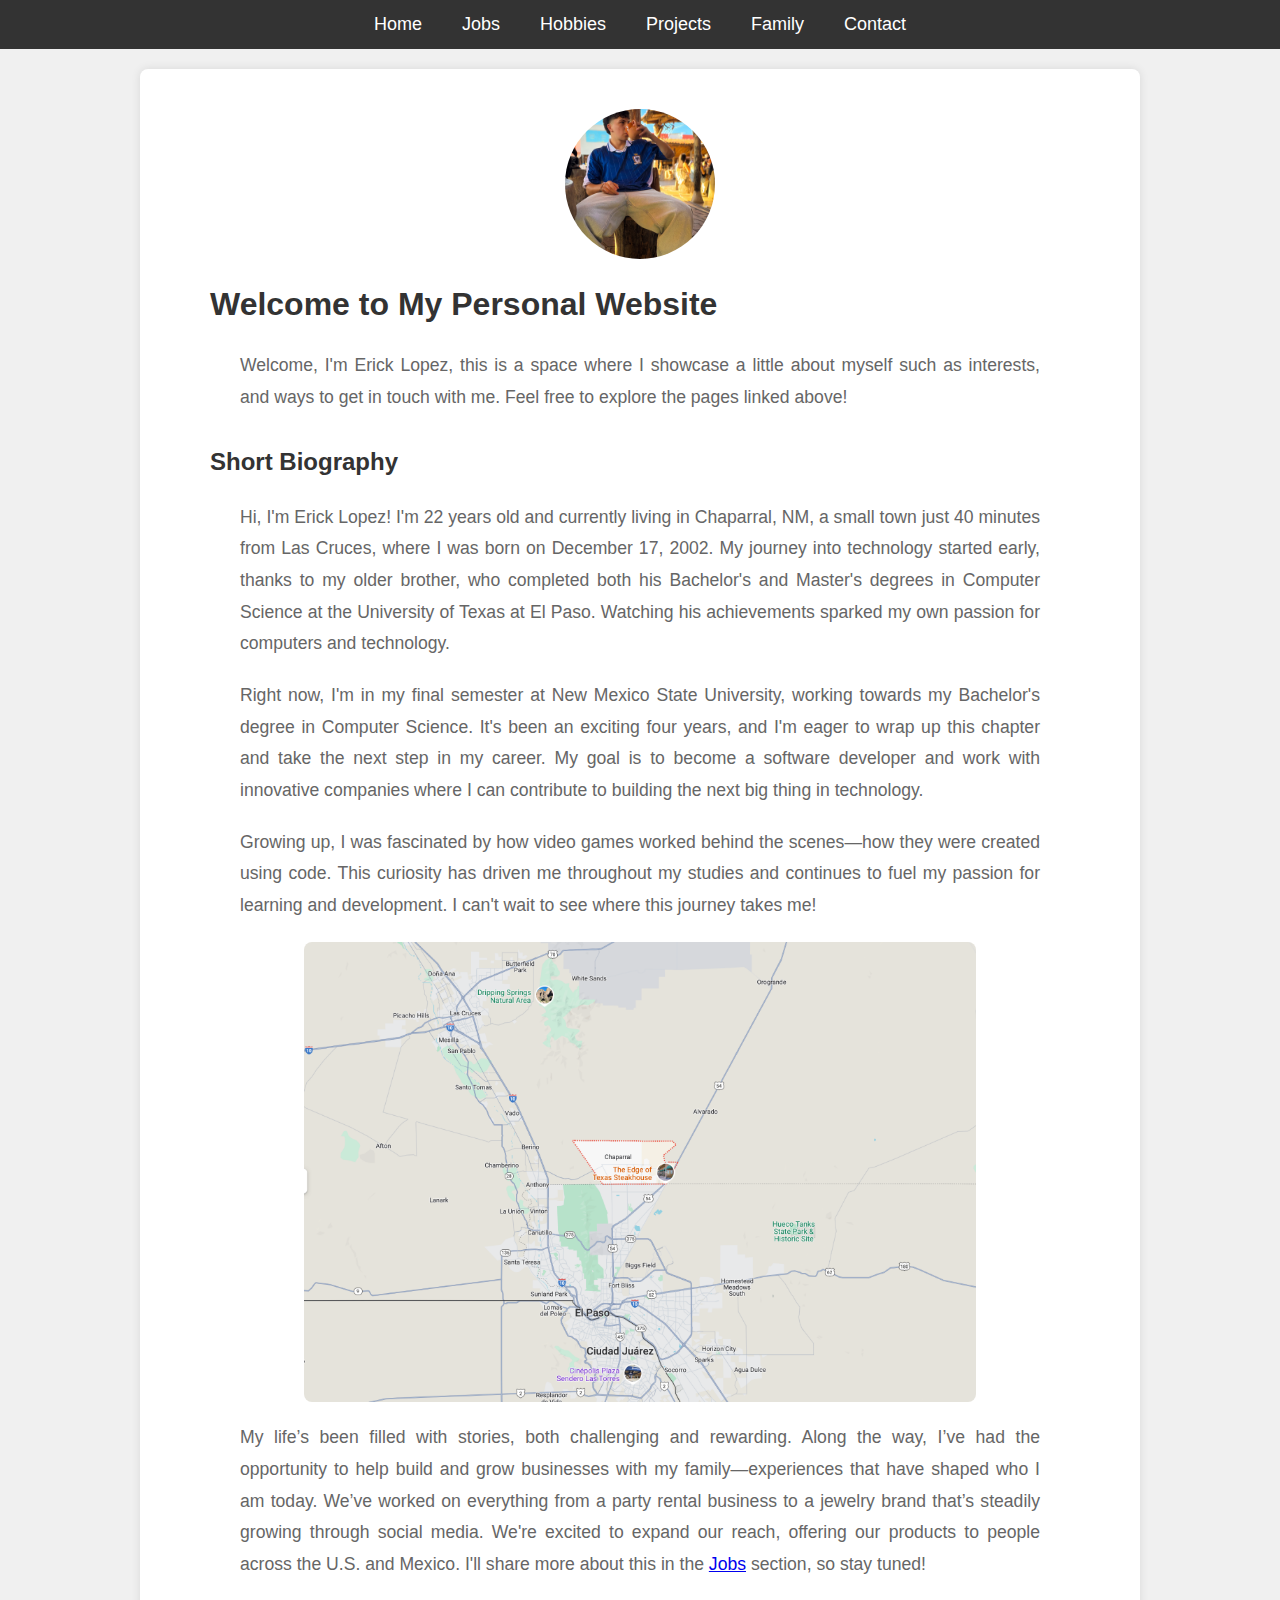
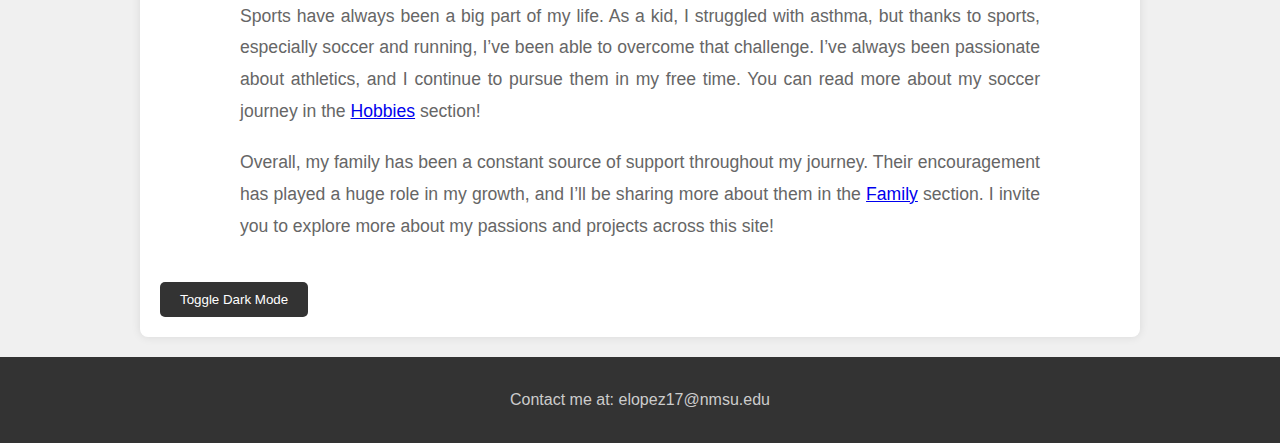
<file: index.html>
<!--  Erick Lopez
   February 11, 2025
   CS-382 Modern Web Technologies
   Personal Website Assignment
   index.html file
   Description: This index.html file is the homepage of Erick Lopez's personal website. 
   It features a navigation bar linking to different sections (Home, Jobs, Hobbies, Projects, Family, Contact),
  a detailed biography with images, and a theme toggle button for dark mode.-->
  
<!DOCTYPE html>
<html lang="en">
<head>
  <meta charset="UTF-8"> <!-- Character encoding to support all characters -->
  <meta name="viewport" content="width=device-width, initial-scale=1.0"> <!-- Ensures proper scaling on mobile -->
  <title>Erick Lopez - Personal Website</title> <!-- Title that appears in the browser tab -->
  <link rel="stylesheet" href="style.css"> <!-- Link to your external CSS file for styling -->
</head>
<body>

  <!-- Header Section: Branding and Navigation -->
  <header>
    <nav>
      <ul>
        <li><a href="index.html">Home</a></li>
        <li><a href="jobs.html">Jobs</a></li>
        <li><a href="hobbies.html">Hobbies</a></li>
        <li><a href="projects.html">Projects</a></li>
        <li><a href="family.html">Family</a></li>
        <li><a href="contact.html">Contact</a></li>
      </ul>
    </nav>
  </header>

  <!-- Main Content Section: Personal Bio and Image -->
  <main>
    <section id="bio">
      <img src="ErickLopezPic.jpg" alt="Your Photo" class="profile-img"> <!-- Replace with your photo -->
        <h1>Welcome to My Personal Website</h1>
        <p>Welcome, I'm Erick Lopez, this is a space where I showcase a little about myself  such as interests, and ways to get in touch with me. Feel free to explore the pages linked above!</p>


      <!-- Bio Section -->
      <div class="bio">
        <h2>Short Biography</h2>
            <p>Hi, I'm Erick Lopez! I'm 22 years old and currently living in Chaparral, NM, a small town just 40 minutes from Las Cruces, where I was born on December 17, 2002. My journey into technology started early, thanks to my older brother, who completed both his Bachelor's and Master's degrees in Computer Science at the University of Texas at El Paso. Watching his achievements sparked my own passion for computers and technology.</p> 
            <p>Right now, I'm in my final semester at New Mexico State University, working towards my Bachelor's degree in Computer Science. It's been an exciting four years, and I'm eager to wrap up this chapter and take the next step in my career. My goal is to become a software developer and work with innovative companies where I can contribute to building the next big thing in technology.</p>
            <p>Growing up, I was fascinated by how video games worked behind the scenes—how they were created using code. This curiosity has driven me throughout my studies and continues to fuel my passion for learning and development. I can't wait to see where this journey takes me!</p>
            <img src="Hometown.png" alt="Your Photo" class="low-img">
            <p>My life’s been filled with stories, both challenging and rewarding. Along the way, I’ve had the opportunity to help build and grow businesses with my family—experiences that have shaped who I am today. We’ve worked on everything from a party rental business to a jewelry brand that’s steadily growing through social media. We're excited to expand our reach, offering our products to people across the U.S. and Mexico. I'll share more about this in the <a href="jobs.html">Jobs</a> section, so stay tuned!</p>
            <p>Sports have always been a big part of my life. As a kid, I struggled with asthma, but thanks to sports, especially soccer and running, I’ve been able to overcome that challenge. I’ve always been passionate about athletics, and I continue to pursue them in my free time. You can read more about my soccer journey in the <a href="hobbies.html">Hobbies</a> section!</p>
            <p>Overall, my family has been a constant source of support throughout my journey. Their encouragement has played a huge role in my growth, and I’ll be sharing more about them in the <a href="family.html">Family</a> section. I invite you to explore more about my passions and projects across this site!</p>
        </div>

      </div>
      <!-- Theme Toggle Button -->
      <button id="theme-toggle">Toggle Dark Mode</button>
    </section>
  </main>

  <!-- Footer Section: Contact Information and Legal Links -->
  <footer>
    <p>Contact me at: elopez17@nmsu.edu</p> <!-- Optional, replace with your contact info -->
  </footer>
   <!-- JavaScript -->
   <script>
    // Toggle the dark class when the button is clicked
    document.getElementById("theme-toggle").onclick = function() {
      document.body.classList.toggle("dark");
    };
  </script>

</body>
</html>
</file>
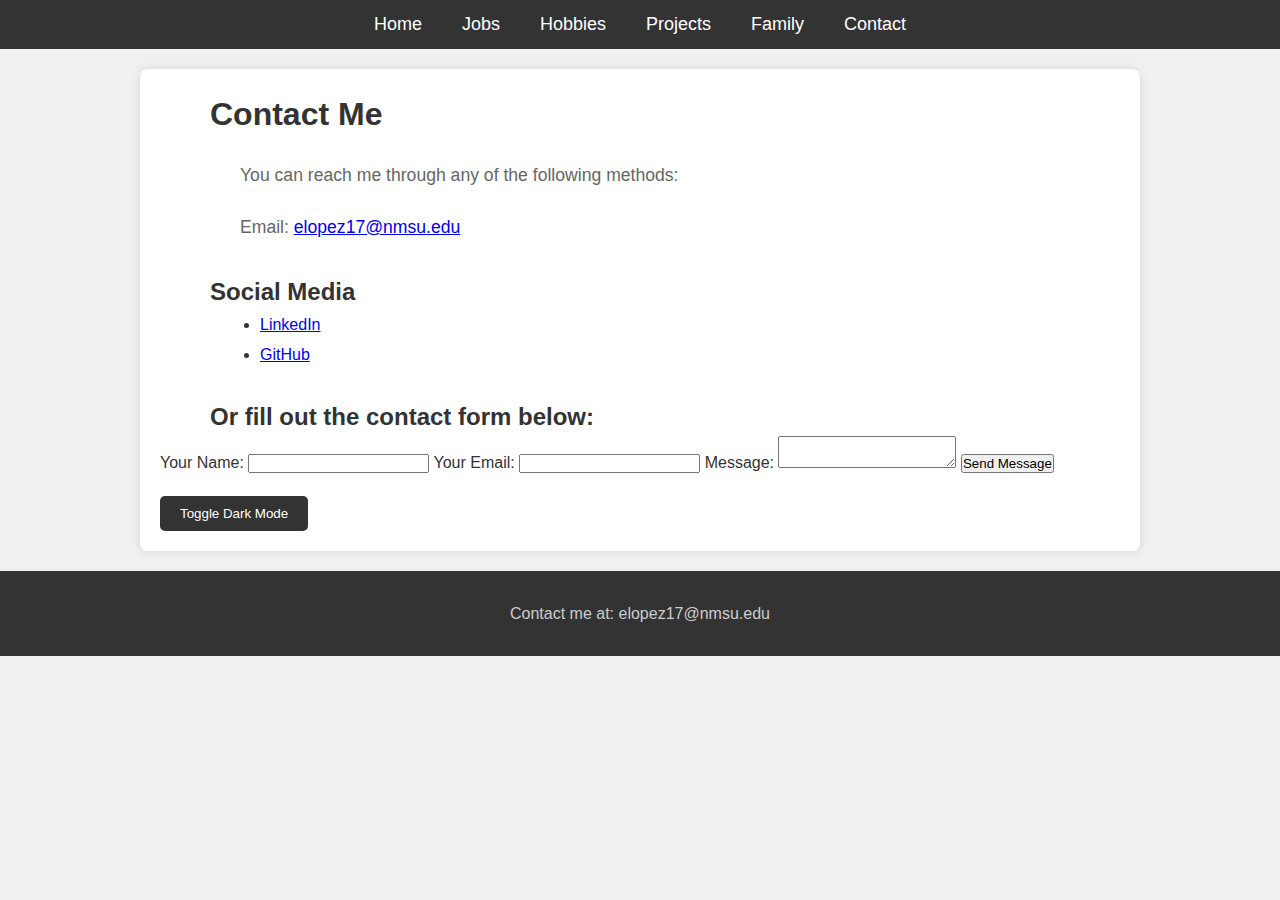
<file: contact.html>
<!--  Erick Lopez
   February 11, 2025
   CS-382 Modern Web Technologies
   Personal Website Assignment
   contact.html file
   Description: This is a contact page for Erick Lopez's personal website. It includes 
  navigation to other pages, a contact section with email and social media links, 
  a form for direct communication, and a dark mode toggle feature. -->
<!DOCTYPE html>
<html lang="en">
<head>
  <!-- Metadata and Title -->
  <meta charset="UTF-8">
  <meta name="viewport" content="width=device-width, initial-scale=1.0">
  <title>Contact - Erick Lopez</title>
  <link rel="stylesheet" href="style.css"> <!-- Link to the same CSS file -->
</head>
<body>

  <!-- Navigation Section: Contais links to different pages on the site -->
  <header>
    <nav>
      <ul>
        <li><a href="index.html">Home</a></li>
        <li><a href="jobs.html">Jobs</a></li>
        <li><a href="hobbies.html">Hobbies</a></li>
        <li><a href="projects.html">Projects</a></li>
        <li><a href="family.html">Family</a></li>
        <li><a href="contact.html">Contact</a></li>
      </ul>
    </nav>
  </header>

  <!-- Main Content: Contact -->
  <main>
    <section id="contact">
      <!-- Main heading for contact section -->
      <h1>Contact Me</h1>
      <p>You can reach me through any of the following methods:</p>
      <!-- Email section with a link-->
      <p>Email: <a href="mailto:elopez17@nmsu.edu">elopez17@nmsu.edu</a></p>
      <!-- Social Media Section: Links to LinkedIn and Github profiles-->
      <h2>Social Media</h2>
      <div class="social-container">
      <ul>
        <li><a href="https://www.linkedin.com/in/ericklopez17-82271a264/" class="social-link">LinkedIn</a></li>
        <li><a href="https://github.com/17ericklopez" class="social-link">GitHub</a></li>
      </ul>
      </div>

      <!-- Contact form section -->
      <h2>Or fill out the contact form below:</h2>
      <form action="submit_form.php" method="POST">
        <!-- Name Input Field -->
        <label for="name">Your Name:</label>
        <input type="text" id="name" name="name" required>
        
        <!-- Email Input Field -->
        <label for="email">Your Email:</label>
        <input type="email" id="email" name="email" required>
        
        <!-- Message Textarea Field -->
        <label for="message">Message:</label>
        <textarea id="message" name="message" required></textarea>
        
        <!-- Submit Button for the Form -->
        <button type="submit">Send Message</button>
      </form>
      <!-- Theme Toggle Button -->
      <button id="theme-toggle">Toggle Dark Mode</button>
    </section>
  </main>

  <!-- Footer Section -->
  <footer>
    <p>Contact me at: elopez17@nmsu.edu</p>
  </footer>
  <!-- JavaScript Section: handles dark mode-->
  <script>
    // Toggle the dark class when the button is clicked
    document.getElementById("theme-toggle").onclick = function() {
      document.body.classList.toggle("dark");
    };
  </script>
</body>
</html>
</file>
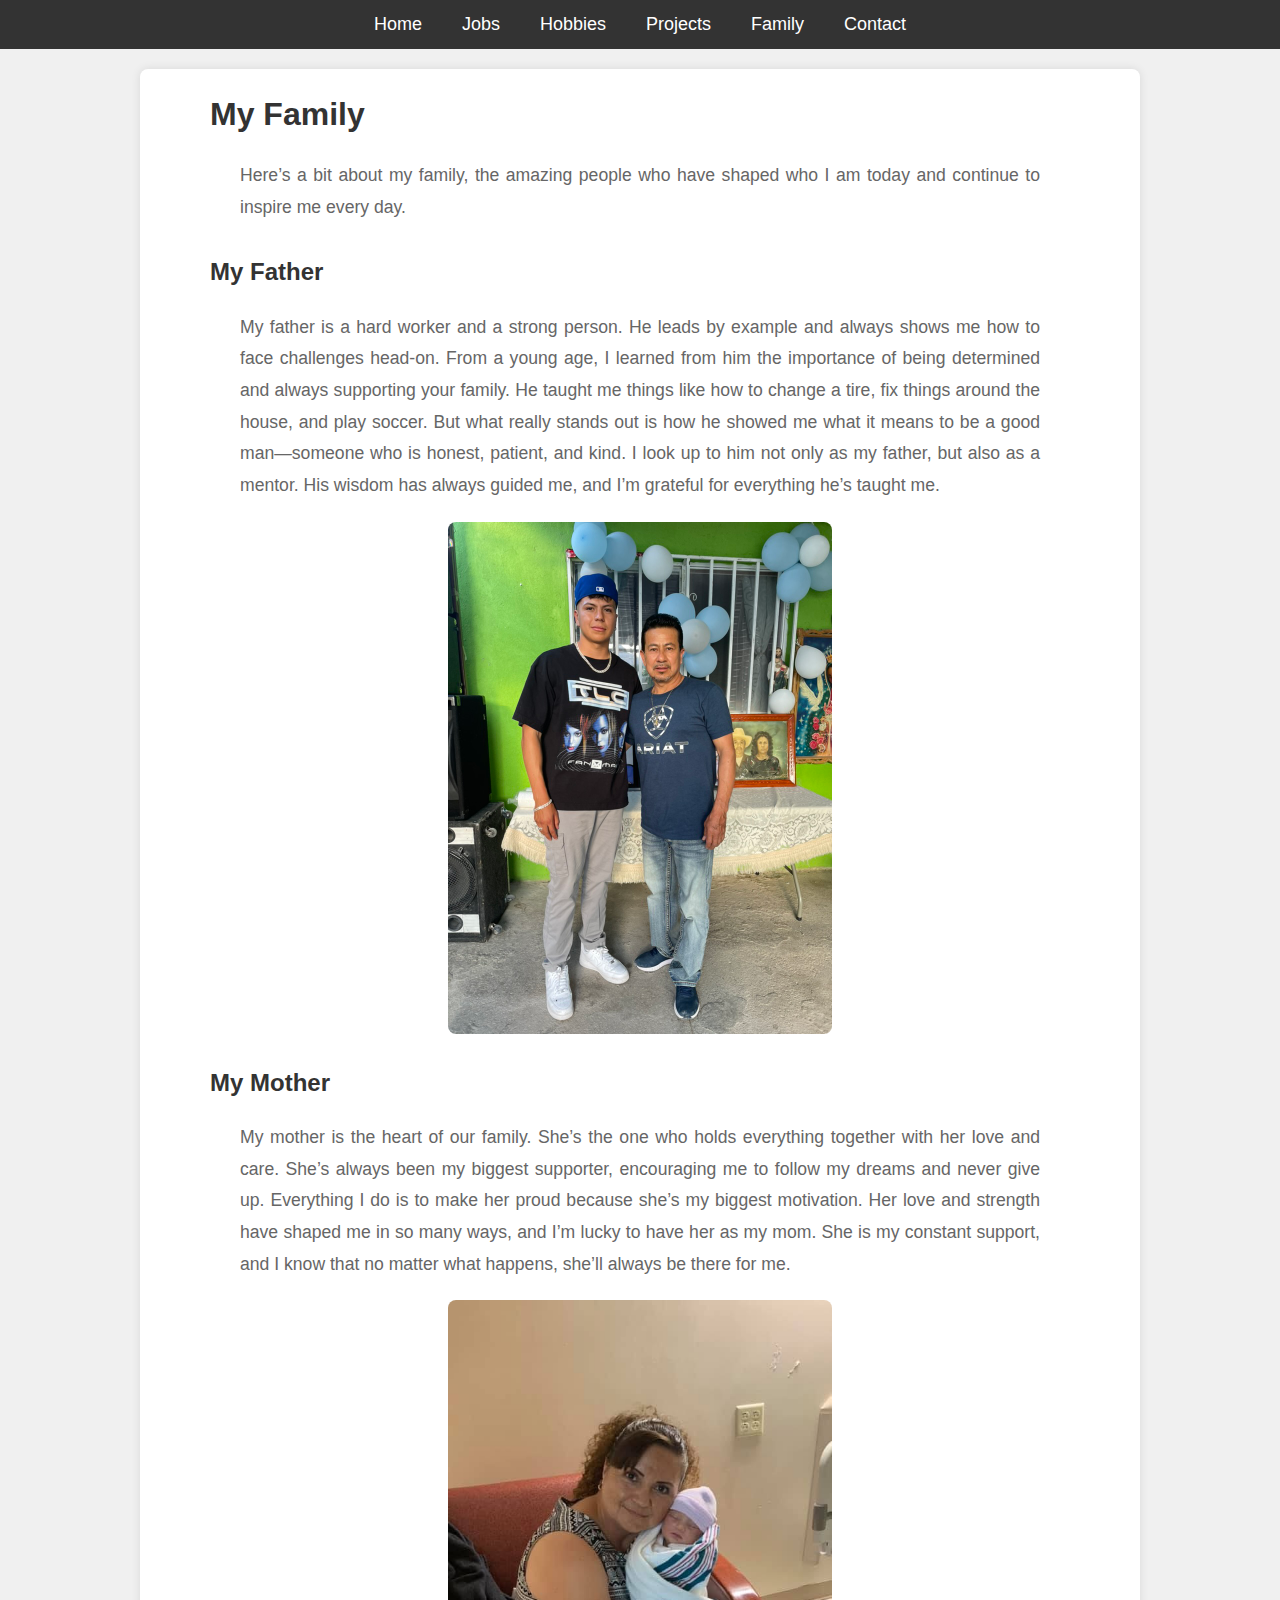
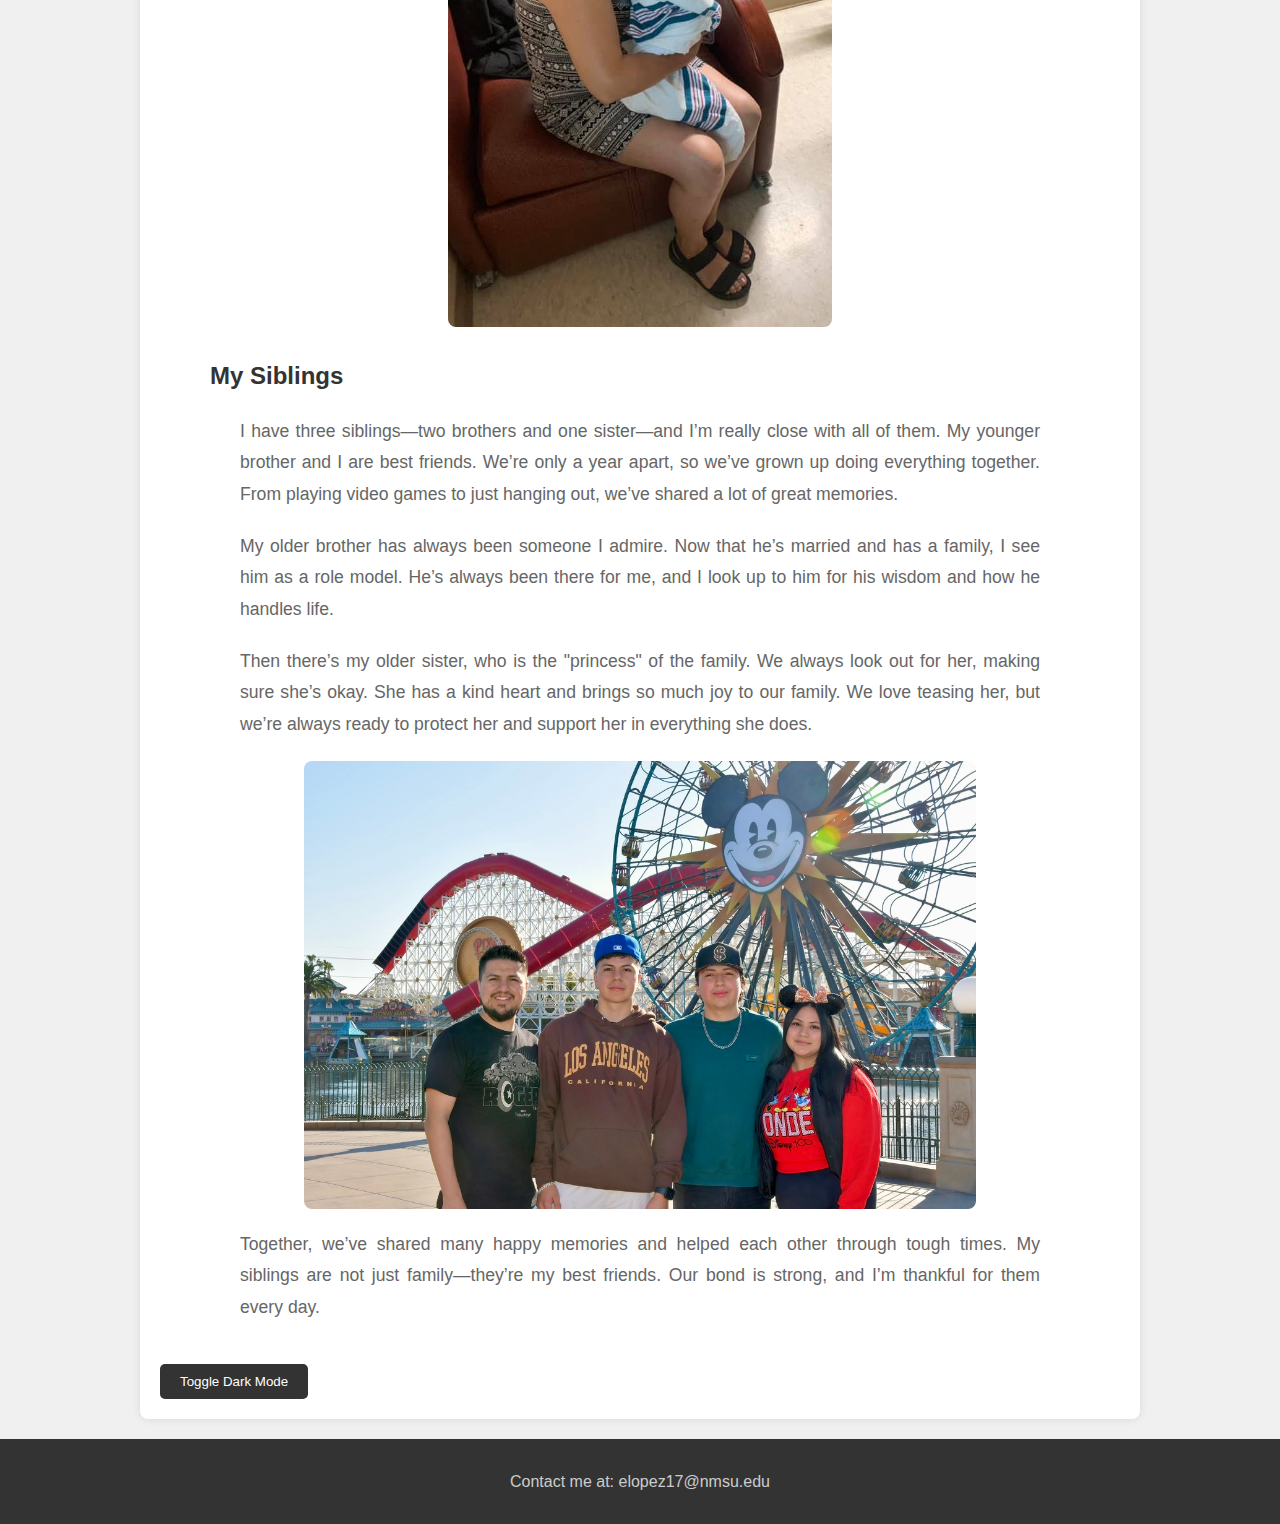
<file: family.html>
<!--  Erick Lopez
   February 11, 2025
   CS-382 Modern Web Technologies
   Personal Website Assignment
   family.html file
   Description: This HTML file presents details about my family, including sections for my parents and siblings.
   It features a navigation menu, family descriptions with images, a dark mode toggle, and a contact footer.-->
<!DOCTYPE html>
<html lang="en">
<head>
  <!-- Metadata and Title -->
  <meta charset="UTF-8">
  <meta name="viewport" content="width=device-width, initial-scale=1.0">
  <title>Family - Erick Lopez</title>
  <link rel="stylesheet" href="style.css"> <!-- Link to the same CSS file -->
</head>
<body>

  <!-- Navigation Section: Contais links to different pages on the site -->
  <header>
    <nav>
      <ul>
        <li><a href="index.html">Home</a></li>
        <li><a href="jobs.html">Jobs</a></li>
        <li><a href="hobbies.html">Hobbies</a></li>
        <li><a href="projects.html">Projects</a></li>
        <li><a href="family.html">Family</a></li>
        <li><a href="contact.html">Contact</a></li>
      </ul>
    </nav>
  </header>

  <!-- Main Content: Family -->
  <main>
    <section id="family">
      <!-- Section Heading: My Family -->
      <h1>My Family</h1>
      <p>Here’s a bit about my family, the amazing people who have shaped who I am today and continue to inspire me every day.</p>
      <!-- Family Member: Father -->
      <div class="family-member">
        <h2>My Father</h2>
        <p>My father is a hard worker and a strong person. He leads by example and always shows me how to face challenges head-on. From a young age, I learned from him the importance of being determined and always supporting your family. He taught me things like how to change a tire, fix things around the house, and play soccer. But what really stands out is how he showed me what it means to be a good man—someone who is honest, patient, and kind. I look up to him not only as my father, but also as a mentor. His wisdom has always guided me, and I’m grateful for everything he’s taught me.</p>
        <img src="Father.jpeg" alt="My Father" class="ver-img">
      </div>
      <!-- Family Member: Mother -->
      <div class="family-member">
        <h2>My Mother</h2>
        <p>My mother is the heart of our family. She’s the one who holds everything together with her love and care. She’s always been my biggest supporter, encouraging me to follow my dreams and never give up. Everything I do is to make her proud because she’s my biggest motivation. Her love and strength have shaped me in so many ways, and I’m lucky to have her as my mom. She is my constant support, and I know that no matter what happens, she’ll always be there for me.</p>
        <img src="Mom.JPG" alt="My Mother" class="ver-img">
      </div>
      <!-- Family Member: Siblings -->
      <div class="family-member">
        <h2>My Siblings</h2>
        <p>I have three siblings—two brothers and one sister—and I’m really close with all of them. My younger brother and I are best friends. We’re only a year apart, so we’ve grown up doing everything together. From playing video games to just hanging out, we’ve shared a lot of great memories.</p>
        <p>My older brother has always been someone I admire. Now that he’s married and has a family, I see him as a role model. He’s always been there for me, and I look up to him for his wisdom and how he handles life.</p>
        <p>Then there’s my older sister, who is the "princess" of the family. We always look out for her, making sure she’s okay. She has a kind heart and brings so much joy to our family. We love teasing her, but we’re always ready to protect her and support her in everything she does.</p>
        <img src="Siblings.jpeg" alt="My Siblings" class="low-img">
        <p>Together, we’ve shared many happy memories and helped each other through tough times. My siblings are not just family—they’re my best friends. Our bond is strong, and I’m thankful for them every day.</p>
      </div>
      <!-- Theme Toggle Button for Dark mode-->
      <button id="theme-toggle">Toggle Dark Mode</button>
    </section>
  </main>

  <!-- Footer Section -->
  <footer>
    <p>Contact me at: elopez17@nmsu.edu</p>
  </footer>
  <!-- JavaScript Section: Handles dark mode-->
  <script>
    // Toggle the dark class when the button is clicked
    document.getElementById("theme-toggle").onclick = function() {
      document.body.classList.toggle("dark");
    };
  </script>
</body>
</html>
</file>
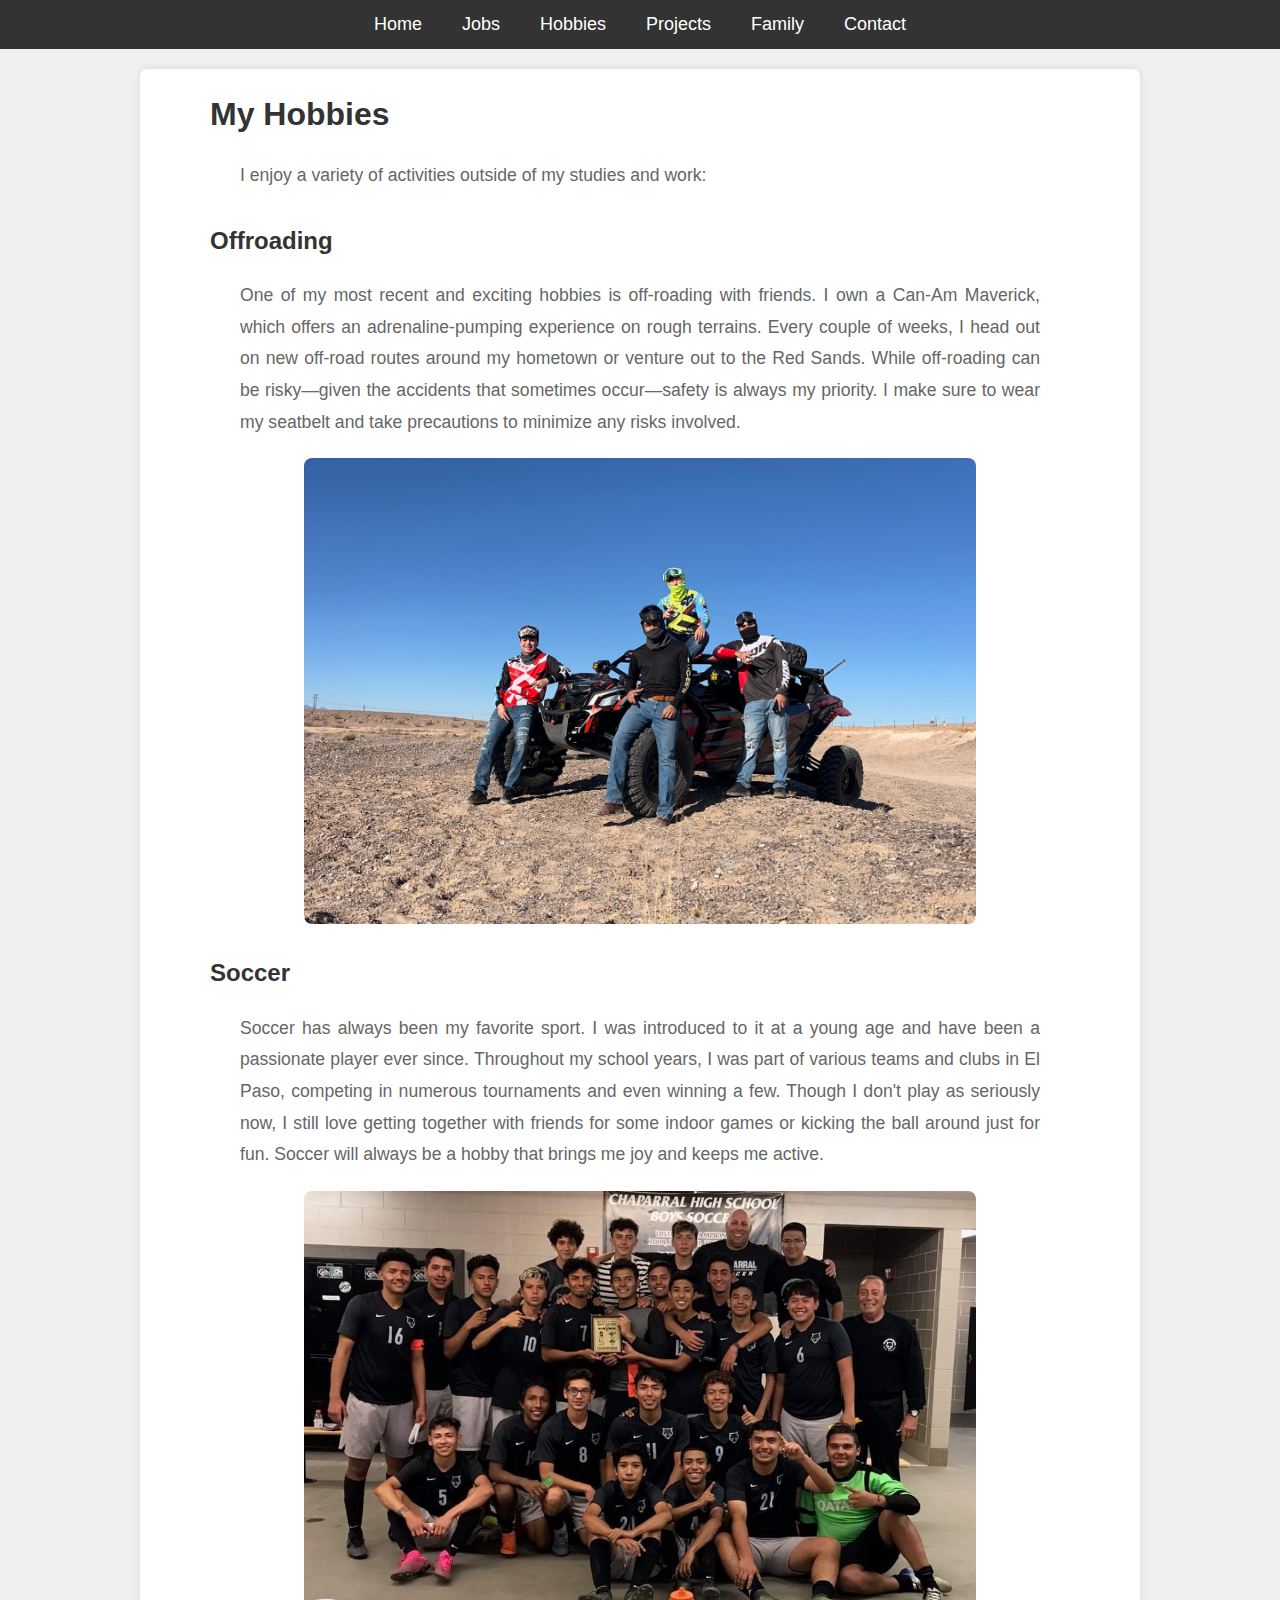
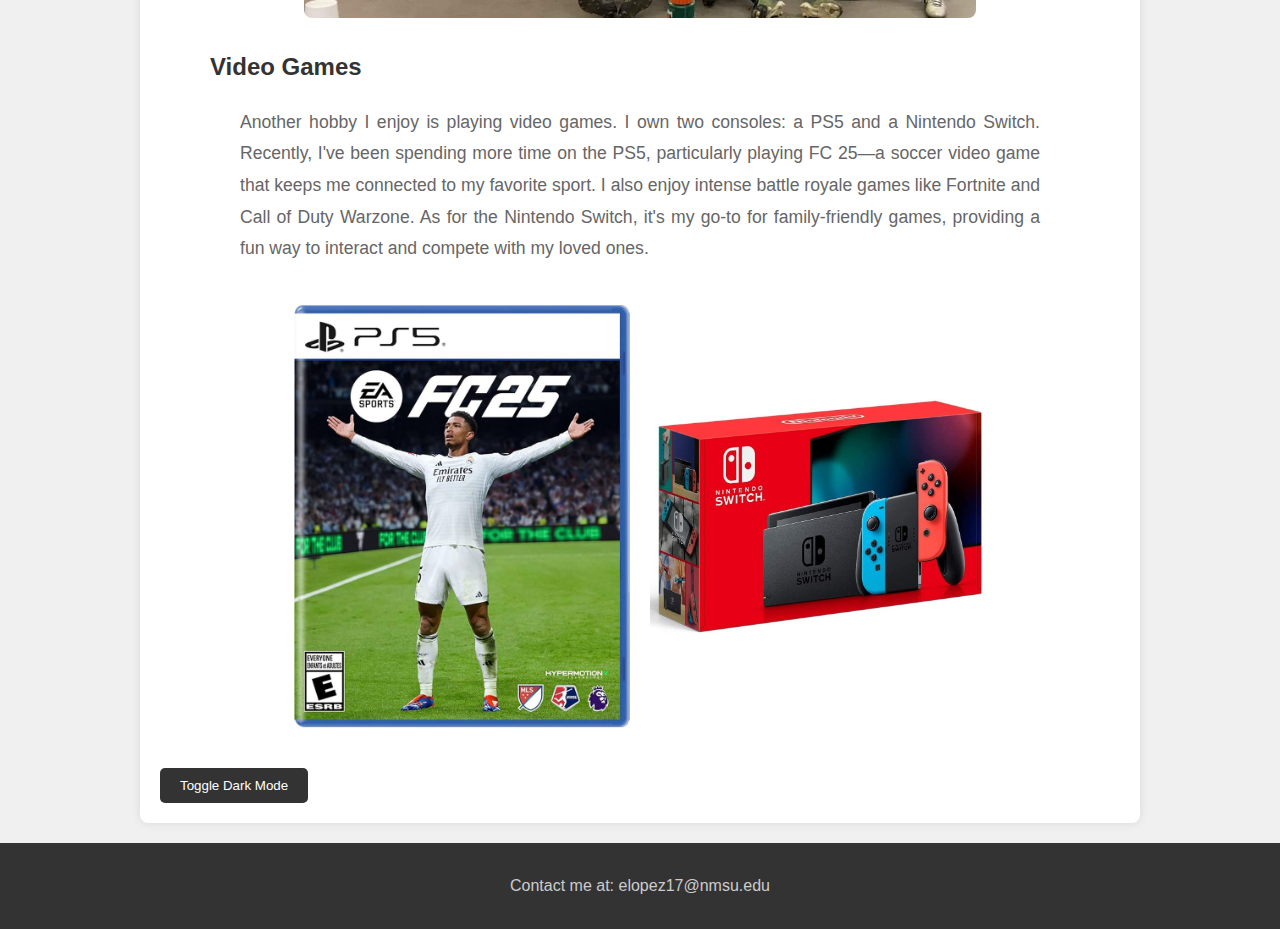
<file: hobbies.html>
<!--  Erick Lopez
   February 11, 2025
   CS-382 Modern Web Technologies
   Personal Website Assignment
   hobbies.html file
   Description: This page showcases Erick Lopez's hobbies, 
   including fun things such as Offroading, playing soccer, and playing videos games.-->
<!DOCTYPE html>
<html lang="en">
<head>
  <!-- Metadata and Title -->
  <meta charset="UTF-8">
  <meta name="viewport" content="width=device-width, initial-scale=1.0">
  <title>Hobbies - Erick Lopez</title>
  <link rel="stylesheet" href="style.css"> <!-- Link to the same CSS file -->
</head>
<body>

  <!-- Navigation Section: Contais links to different pages on the site -->
  <header>
    <nav>
      <ul>
        <li><a href="index.html">Home</a></li>
        <li><a href="jobs.html">Jobs</a></li>
        <li><a href="hobbies.html">Hobbies</a></li>
        <li><a href="projects.html">Projects</a></li>
        <li><a href="family.html">Family</a></li>
        <li><a href="contact.html">Contact</a></li>
      </ul>
    </nav>
  </header>

  <!-- Main Content: Hobbies -->
  <main>
    <section id="hobbies">
      <!-- Section Heading: My Hobbies -->
      <h1>My Hobbies</h1>
      <p>I enjoy a variety of activities outside of my studies and work:</p>
      <!-- Hobby 1: Offroading -->
      <div class="hobby">
        <h2>Offroading</h2>
        <p>One of my most recent and exciting hobbies is off-roading with friends. I own a Can-Am Maverick, which offers an adrenaline-pumping experience on rough terrains. Every couple of weeks, I head out on new off-road routes around my hometown or venture out to the Red Sands. While off-roading can be risky—given the accidents that sometimes occur—safety is always my priority. I make sure to wear my seatbelt and take precautions to minimize any risks involved.</p>
        <img src="Offroading.jpeg" alt="Offroading Example" class="low-img">
      </div>
      <!-- Hobby 2: Soccer -->
      <div class="hobby">
        <h2>Soccer</h2>
        <p>Soccer has always been my favorite sport. I was introduced to it at a young age and have been a passionate player ever since. Throughout my school years, I was part of various teams and clubs in El Paso, competing in numerous tournaments and even winning a few. Though I don't play as seriously now, I still love getting together with friends for some indoor games or kicking the ball around just for fun. Soccer will always be a hobby that brings me joy and keeps me active.</p>
        <img src="SoccerTeam.jpeg" alt="Soccer picture" class="low-img">
      </div>
      <!-- Hobby 3: Video Games -->
      <div class="hobby">
        <h2>Video Games</h2>
        <p>Another hobby I enjoy is playing video games. I own two consoles: a PS5 and a Nintendo Switch. Recently, I've been spending more time on the PS5, particularly playing FC 25—a soccer video game that keeps me connected to my favorite sport. I also enjoy intense battle royale games like Fortnite and Call of Duty Warzone. As for the Nintendo Switch, it's my go-to for family-friendly games, providing a fun way to interact and compete with my loved ones.</p>
        <div class="images-container">
        <img src="FC25.jpg" alt="Video Games pictures" class="two-img">
        <img src="Nintendo.jpg" alt="Video Games Pictures" class="two-img">
      </div>
      <!-- Theme Toggle Button fir Dark Mode -->
      <button id="theme-toggle">Toggle Dark Mode</button>
      
    </section>
  </main>

  <!-- Footer Section-->
  <footer>
    <p>Contact me at: elopez17@nmsu.edu</p>
  </footer>
  <!-- JavaScript Section: Handles dark mode-->
  <script>
    // Toggle the dark class when the button is clicked
    document.getElementById("theme-toggle").onclick = function() {
      document.body.classList.toggle("dark");
    };
  </script>
</body>
</html>
</file>
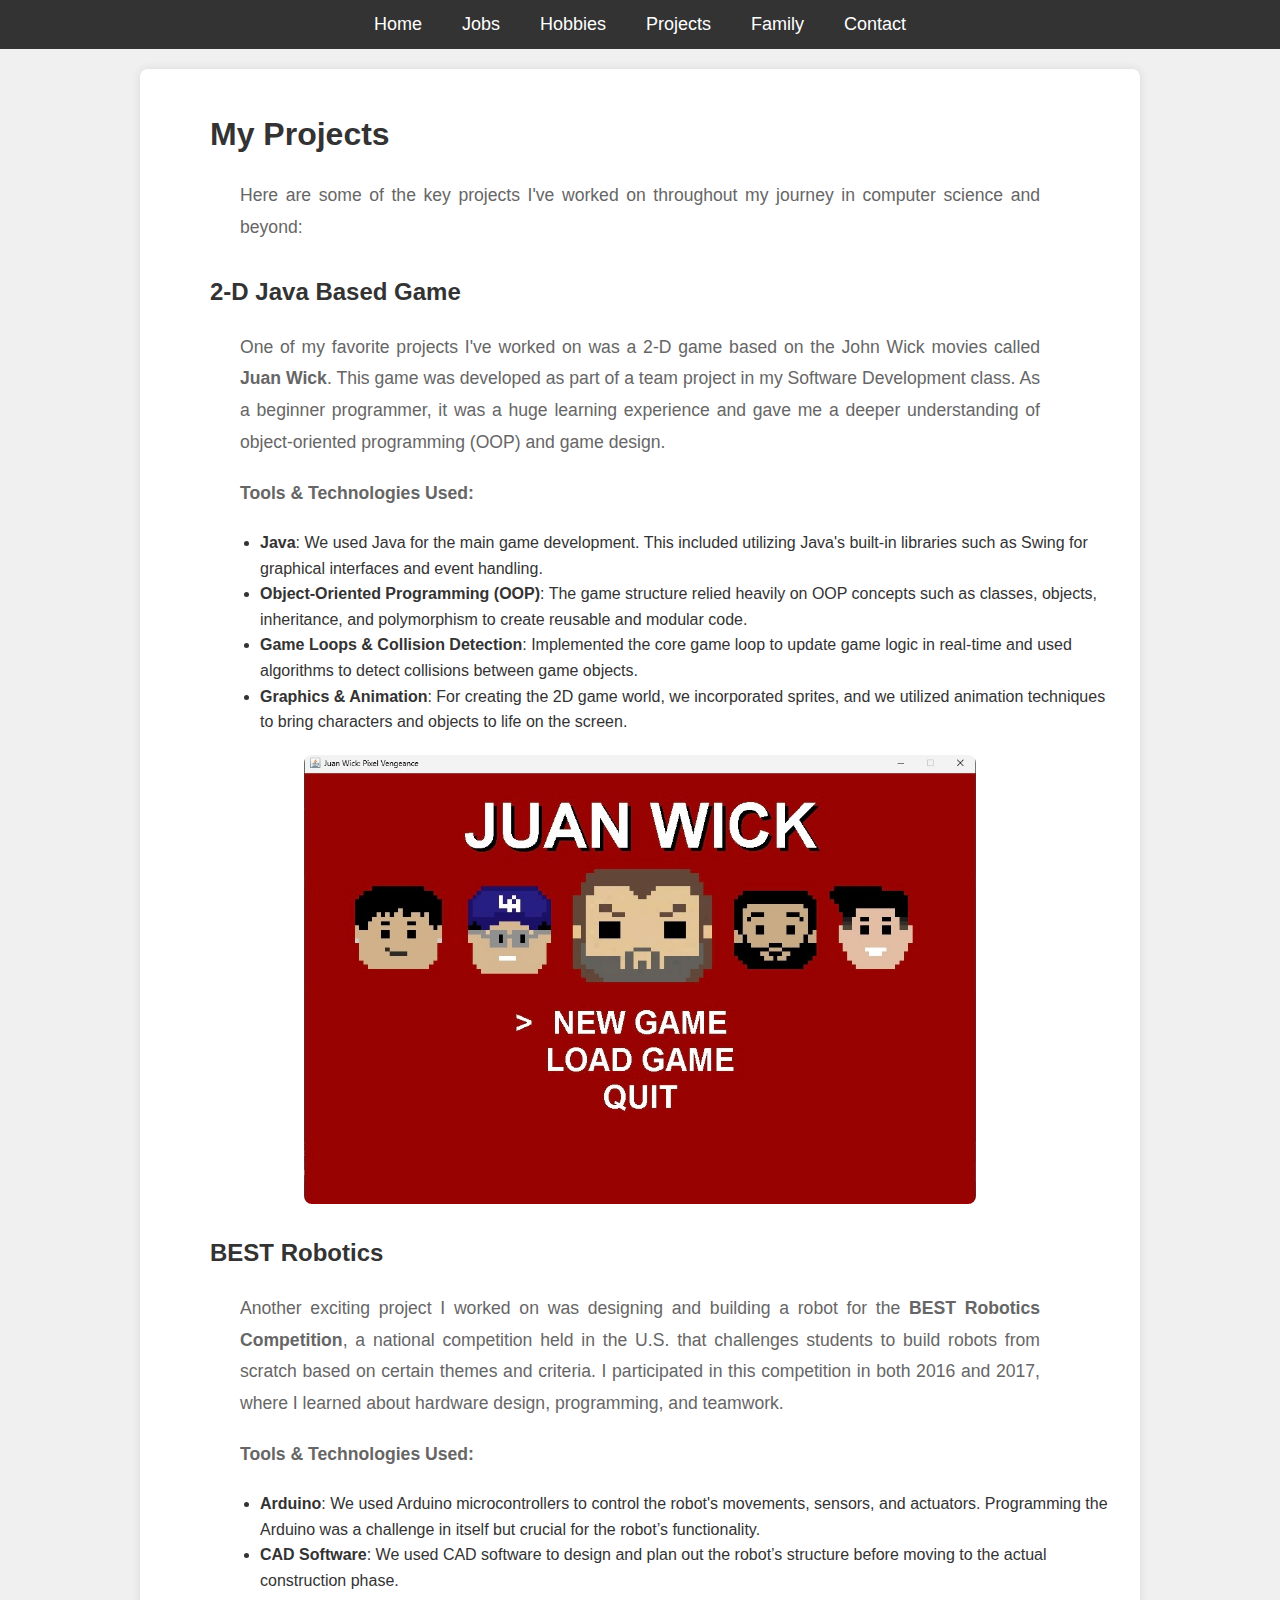
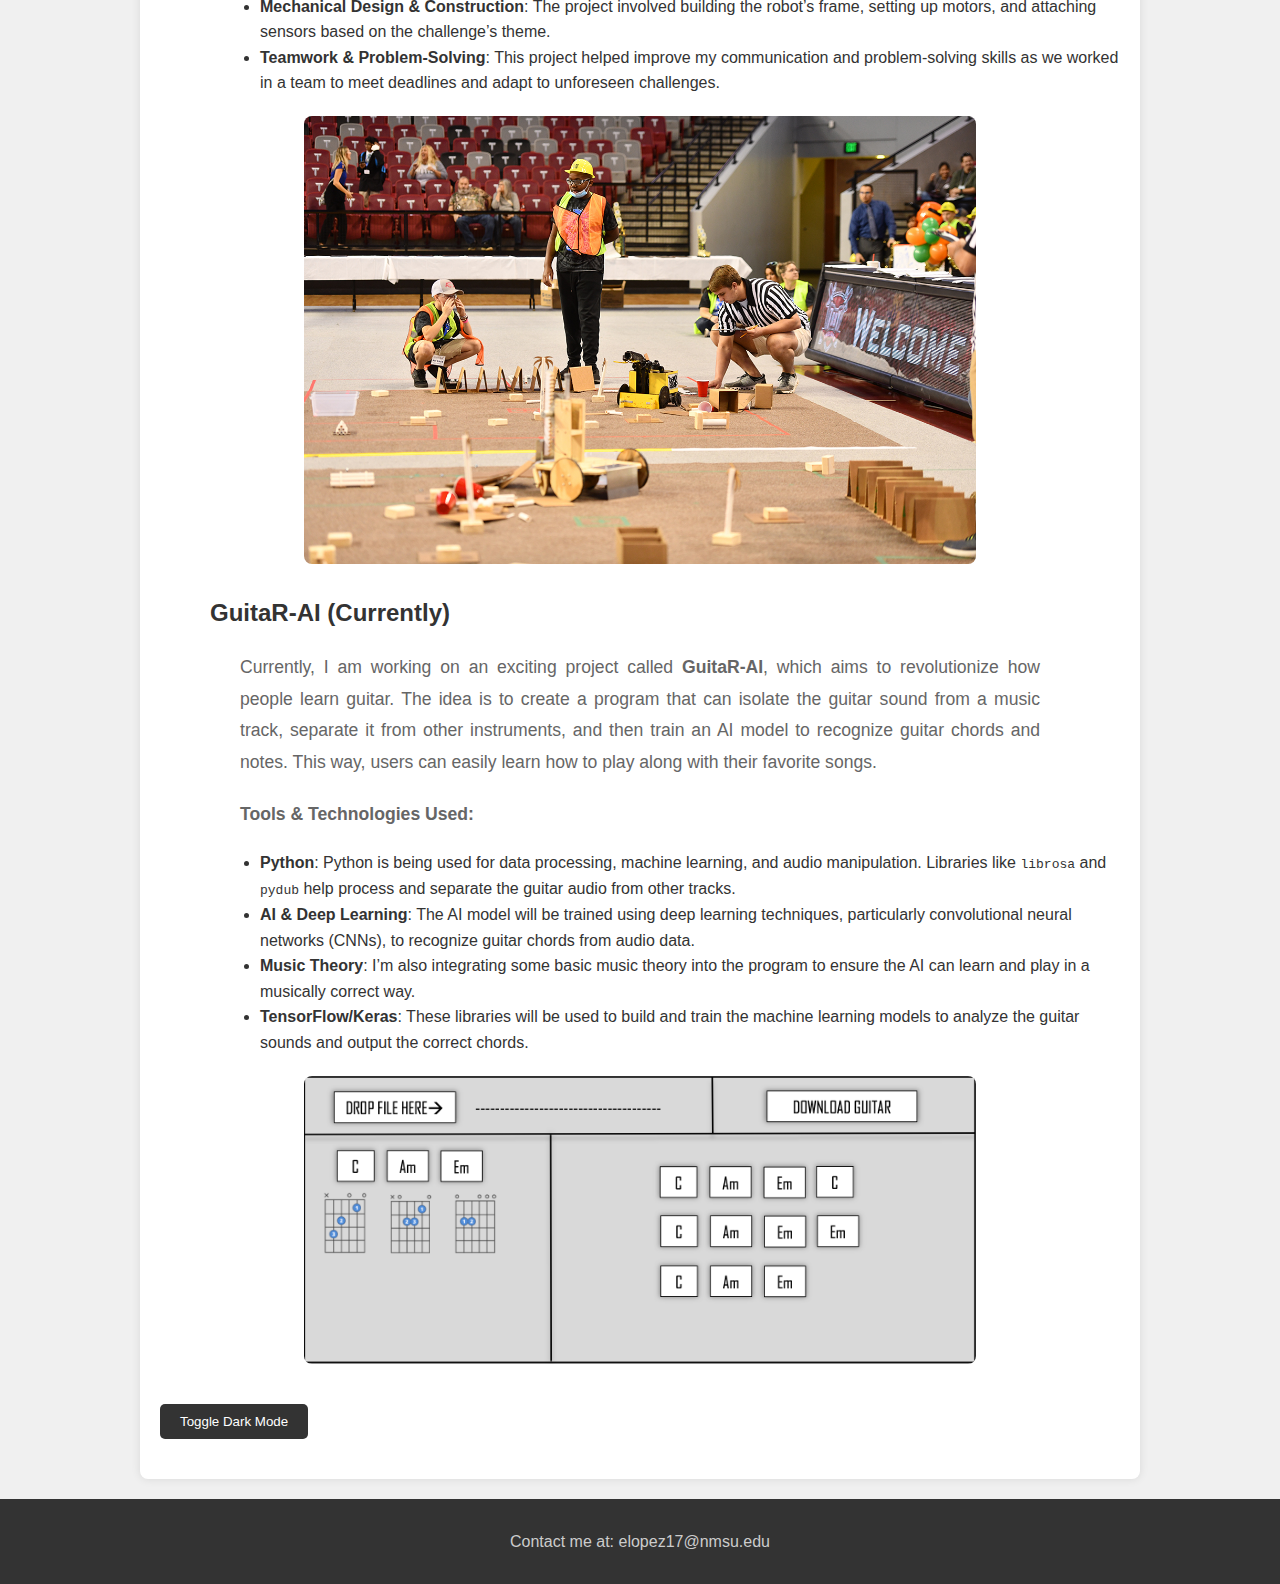
<file: projects.html>
<!--  Erick Lopez
   February 11, 2025
   CS-382 Modern Web Technologies
   Personal Website Assignment
   project.html file
   Description:  This page showcases a selection of projects that Erick Lopez (myself) has worked on, 
   including a 2-D Java-based game, participation in the BEST Robotics competition,
   and the ongoing GuitaR-AI project. Each project has a detailed description of the tools 
   and technologies used, as well as an image representation.
-->
<!DOCTYPE html>
<html lang="en">
<head>
  <!-- Metadata and Title -->
  <meta charset="UTF-8">
  <meta name="viewport" content="width=device-width, initial-scale=1.0">
  <title>Projects - Erick Lopez</title>
  <link rel="stylesheet" href="style.css"> <!-- Link to the same CSS file -->
</head>
<body>

 <!-- Navigation Section: Contais links to different pages on the site -->
  <header>
    <nav>
      <ul>
        <li><a href="index.html">Home</a></li>
        <li><a href="jobs.html">Jobs</a></li>
        <li><a href="hobbies.html">Hobbies</a></li>
        <li><a href="projects.html">Projects</a></li>
        <li><a href="family.html">Family</a></li>
        <li><a href="contact.html">Contact</a></li>
      </ul>
    </nav>
  </header>

  <!-- Main Content: Hobbies -->
  <main>
    <section id="projects">
       <!-- Section Heading: My Projects -->
      <h1>My Projects</h1>
      <p>Here are some of the key projects I've worked on throughout my journey in computer science and beyond:</p>
      
      <div class="project">
        <!-- Project 1: 2-D Java Based Game -->
        <h2>2-D Java Based Game</h2>
        <p>One of my favorite projects I've worked on was a 2-D game based on the John Wick movies called <strong>Juan Wick</strong>. This game was developed as part of a team project in my Software Development class. As a beginner programmer, it was a huge learning experience and gave me a deeper understanding of object-oriented programming (OOP) and game design.</p>
        <p><strong>Tools & Technologies Used:</strong> 
        <ul>
            <li><strong>Java</strong>: We used Java for the main game development. This included utilizing Java's built-in libraries such as Swing for graphical interfaces and event handling.</li>
            <li><strong>Object-Oriented Programming (OOP)</strong>: The game structure relied heavily on OOP concepts such as classes, objects, inheritance, and polymorphism to create reusable and modular code.</li>
            <li><strong>Game Loops & Collision Detection</strong>: Implemented the core game loop to update game logic in real-time and used algorithms to detect collisions between game objects.</li>
            <li><strong>Graphics & Animation</strong>: For creating the 2D game world, we incorporated sprites, and we utilized animation techniques to bring characters and objects to life on the screen.</li>
          </ul>
        <img src="JuanWick.jpeg" alt="2-D Game" class="low-img">
      </div>

      <!-- Project 2: BEST Robotics -->
      <div class="project">
        <h2>BEST Robotics</h2>
        <p>Another exciting project I worked on was designing and building a robot for the <strong>BEST Robotics Competition</strong>, a national competition held in the U.S. that challenges students to build robots from scratch based on certain themes and criteria. I participated in this competition in both 2016 and 2017, where I learned about hardware design, programming, and teamwork.</p>
        <p><strong>Tools & Technologies Used:</strong>
          <ul>
            <li><strong>Arduino</strong>: We used Arduino microcontrollers to control the robot's movements, sensors, and actuators. Programming the Arduino was a challenge in itself but crucial for the robot’s functionality.</li>
            <li><strong>CAD Software</strong>: We used CAD software to design and plan out the robot’s structure before moving to the actual construction phase.</li>
            <li><strong>Mechanical Design & Construction</strong>: The project involved building the robot’s frame, setting up motors, and attaching sensors based on the challenge’s theme.</li>
            <li><strong>Teamwork & Problem-Solving</strong>: This project helped improve my communication and problem-solving skills as we worked in a team to meet deadlines and adapt to unforeseen challenges.</li>
          </ul>
        <img src="BEST.jpg" alt="Best Robotics" class="low-img">
      </div>

      <!-- Project 3: GuitaR-AI (Ongoing) -->
      <div class="project">
        <h2>GuitaR-AI (Currently)</h2>
        <p>Currently, I am working on an exciting project called <strong>GuitaR-AI</strong>, which aims to revolutionize how people learn guitar. The idea is to create a program that can isolate the guitar sound from a music track, separate it from other instruments, and then train an AI model to recognize guitar chords and notes. This way, users can easily learn how to play along with their favorite songs.</p>
        <p><strong>Tools & Technologies Used:</strong>
            <ul>
              <li><strong>Python</strong>: Python is being used for data processing, machine learning, and audio manipulation. Libraries like <code>librosa</code> and <code>pydub</code> help process and separate the guitar audio from other tracks.</li>
              <li><strong>AI & Deep Learning</strong>: The AI model will be trained using deep learning techniques, particularly convolutional neural networks (CNNs), to recognize guitar chords from audio data.</li>
              <li><strong>Music Theory</strong>: I’m also integrating some basic music theory into the program to ensure the AI can learn and play in a musically correct way.</li>
              <li><strong>TensorFlow/Keras</strong>: These libraries will be used to build and train the machine learning models to analyze the guitar sounds and output the correct chords.</li>
            </ul>
        <img src="Guitar.png" alt="GuitaR-AI" class="low-img">
      </div>
      <!-- Theme Toggle Button for Dark Mode -->
      <button id="theme-toggle">Toggle Dark Mode</button>
      
    </section>
  </main>

  <!-- Footer Section-->
  <footer>
    <p>Contact me at: elopez17@nmsu.edu</p>
  </footer>
  <!-- JavaScript Section: Handles dark mode -->
  <script>
    // Toggle the dark class when the button is clicked
    document.getElementById("theme-toggle").onclick = function() {
      document.body.classList.toggle("dark");
    };
  </script>
</body>
</html>
</file>
<file: style.css>
/* Erick Lopez
   February 11, 2025
   CS-382 Modern Web Technologies
   Personal Website Assignment
   style.css file
   Description: This CSS file styles a personal website with a clean, responsive design. It includes global resets,
  layout styles for the header, navigation, main content, and footer, along with dark mode support and responsive adjustments for mobile devices.*/

/* Global Reset */
* {
  margin: 0;
  padding: 0;
  box-sizing: border-box;
}

/* Body Styles: Set base font, background, text color, line height*/
body {
  font-family: Arial, sans-serif;
  background-color: #f0f0f0;
  color: #333;
  line-height: 1.6;
}

/* Header and Navigation: Styles for the reader and general naviagtion */
header {
  background-color: #333;
  color: white;
  padding: 10px 0;
}

/* Navigation Menu: Layout and styles for naviation list */
nav ul {
  list-style: none;
  display: flex;
  justify-content: center;
  flex-wrap: wrap;
}

/* Individual Navigation items: Margin between each navigation item */
nav ul li {
  margin: 0 20px;
}

/* Navigation Links: Link styles inlcuding color, font-size, and hover effect */
nav ul li a {
  color: white;
  text-decoration: none;
  font-size: 18px;
  transition: color 0.3s ease, text-decoration 0.3s ease;
}

/* Hover Effects for links */
nav ul li a:hover {
  text-decoration: underline;
  color: #529ad0; /* Gold hover effect */
}

/* Main Content: Styling main content area*/
main {
  max-width: 1000px;
  margin: 20px auto;
  padding: 20px;
  background-color: white;
  border-radius: 8px;
  box-shadow: 0 0 10px rgba(0, 0, 0, 0.1);
  overflow: hidden;
}

/* Paragraph Styling within Main */
main p {
  font-size: 1.1rem;
  color: #666;
  margin: 20px 0;      /* Space between paragraphs */
  line-height: 1.8;
  text-align: justify; /* Justify text for better readability */
  max-width: 800px;
  margin-left: auto;
  margin-right: auto;
}

/* Section Titles: header styles for h1 and h2*/
h1, h2 {
  color: #333;
  margin-left: 50px;
}

h2 {
  margin-top: 30px;
  margin-left: 50px;
}

/* Footer */
footer {
  background-color: #333;
  color: white;
  text-align: center;
  padding: 20px 0;
  position: relative;
  bottom: 0;
  width: 100%;
}

/* Footer: Styles for the footer area */
footer p {
  font-size: 1rem;
  color: #ccc;
  margin: 10px 0;
}

/* Images (Global) */
img {
  max-width: 100%;
  height: auto;
  margin: 20px 0;
  border-radius: 8px;
}

/* Profile Image (Circle Style)*/
img.profile-img {
  border-radius: 50%;
  width: 150px;
  height: 150px;
  object-fit: cover;
  margin-right: auto;
  margin-left: auto;
  display: block;
}

/* Images (for projects) */
.down-img {
  max-width: 100%;
  margin: 20px 0;
  display: block;
  border-radius: 8px;
}

/* Scaled down vertical images */
.ver-img {
  max-width: 40%;
  margin-left: auto;
  margin-right: auto;
  display: block;
  border-radius: 8px;
}

/* Scaled Down images for Hobbies */
.low-img {
  max-width: 70%;
  margin-left: auto;
  margin-right:auto;
  display: block;
  border-radius: 8px;
}

/* Container for images*/
.images-container {
  display: flex;
  justify-content: center; /* Space between the images */
  gap: 20px; /* Optional: Adds space between images */
  flex-wrap: wrap; /* Makes sure images wrap if the screen is too small */
}

/* Two Images Side by Side */
.two-img {
  max-width: 35%;  /* Allow each image to take up 48% of the container width */
  height: auto;
  object-fit: contain;
  border-radius: 8px;
}

/* Grid Layout for Projects */
#projects {
  margin: 20px 0;
  display: block;
}

#projects ul {
  margin-left: 100px;
}

/* Youtube Link position */
.youtube-link {
  position: relative;
  top: -10px;
  left: 80px;

}

/* youtube link positioning */
.social-container {
  position: relative;
  left: 100px;
}
/* Links on contact hmtl */
.social-link {
  display: block;
  margin-bottom: 5px;
}


/* Dark Theme Styles */
body.dark {
  background-color: #333;  /* Dark background */
  color: #f0f0f0;          /* Light text on dark background */
}

/* Smooth transition for dark theme */
header, footer, main, button {
  transition: background-color 0.3s ease, color 0.3s ease;
}

header.dark {
  background-color: #444; /* Slightly darker header for dark theme */
}

/* Dark Mode Section Titles */
body.dark h1, body.dark h2 {
  color: #ddd; /* Lighter text in dark mode */
}

body.dark main p {
  color: #ddd;  /* Lighter text color in dark mode for better readability */
}

body.dark nav ul li a {
  color: #ccc;  /* Light text color on dark theme */
}

body.dark footer {
  background-color: #444; /* Dark footer background */
}

body.dark main {
  background-color: #0d0d0d;  /* Dark background for main content */
}

/* Dark button color */
body.dark button {
  background-color: #555;
  color: #ddd;
}
/* hover over button */
body.dark button:hover {
  background-color: #333;
}

/* Button Styling for Theme Toggle */
#theme-toggle {
  margin-top: 20px;
  padding: 10px 20px;
  background-color: #333;
  color: white;
  border: none;
  border-radius: 5px;
  cursor: pointer;
}

#theme-toggle:hover {
  background-color: #444;
}


@media (max-width: 768px) {
  /* Header and Navigation */
  nav ul {
    flex-direction: row;  /* Keep navigation items horizontal */
    align-items: center;     /* Center the items */
    justify-content: space-between;
    padding: 0 15px;
  }

  nav ul li {
    margin: 0;  /* Adjust spacing for smaller screens */
  }

  nav ul li a {
    font-size: 16px; /* Reduce link font size for mobile */
  }

  /* Main Content Adjustments */
  main {
    margin: 10px;  /* Reduce margin to give more space on small screens */
    padding: 15px; /* Reduce padding */
    max-width: 100%;  /* Allow full width */
  }

  h1, h2 {
    font-size: 1.6rem;  /* Adjust header font sizes */
    margin-left: 0px;  /* Reduce left margin */
  }

  main p {
    font-size: 1rem;  /* Adjust paragraph font size */
    margin: 15px 0;   /* Adjust margin */
    text-align: left;  /* Align text left for better readability */
  }

  /* style for video on jobs.html */
  video {
    width: 80%;
    max-width: 800px;
    height: auto;
    margin: 20px auto;
    display: block;
  }

  /* Profile Image Adjustments */
  img.profile-img {
    width: 120px;  /* Reduce profile image size */
    height: 120px;
    margin: 20px auto; /* Center the profile image */
  }

  /* Images */
  img {
    max-width: 100%;  /* Ensure all images are responsive */
    height: auto;     /* Maintain aspect ratio */
    margin: 5px 0;   /* Reduce margin between images */
  }

  /* Projects (removing grid layout) */
  #projects {
    display: block;   /* Stack the projects vertically */
    margin: 20px 0;   /* Adjust margin */
  }

  #projects ul {
    margin-left: 0;   /* Remove extra left margin */
    padding-left: 40px;  /* Remove padding */
  }

  /* For small images with 'low-img' class */
  .low-img {
    max-width: 85%;    /* Make the first two images bigger */
    margin-left: auto;
    margin-right: auto;
    display: block;
    border-radius: 8px;
  }
/**/
/* Ensure images inside the container are side by side */
  .images-container {
    display: flex;
    justify-content: center;  /* Center the images horizontally */
    gap: 20px;  /* Optional: Adds space between the images */
    flex-wrap: wrap;  /* Makes sure images wrap if the screen is too small */
  }

  /* Adjust Two Images Side by Side for Smaller Screens */
  .two-img {
    max-width: 35%;  /* Allow each image to take up 48% of the container width */
    height: auto;
    object-fit: contain;
    border-radius: 8px;
  }

  /* Contact - Adjust bullet points position */
  ul {
    padding-left: 20px; /* Add some padding to the left of the list */
    margin-left: 0; /* Remove any extra margin */
  }

  ul li {
    margin-left: 0; /* Ensure no extra margin is applied */ 
  }


  /* Footer Adjustments */
  footer p {
    font-size: 0.9rem;  /* Adjust font size for the footer */
    margin: 10px 0;
  }

  /* Contact Form */
  form {
    display: flex;
    flex-wrap: wrap;
    gap: 20px;  /* Reduce gap for smaller screens */
  }

  form label {
    flex: 0 0 100px;
    margin-bottom: 5px
  }

  /* Styling text area form */
  form input, form textarea {
    flex: 1;
    padding: 10px;
    font-size: 1rem;
    border: 1px solid #ddd;
    border-radius: 8px;
  }

  /* form button */
  form button {
    padding: 8px 12px;  /* Reduce button padding */
    font-size: 0.9rem;  /* Adjust button font size */
  }

  form button:hover {
    background-color: #FFD700;
  }

   /* Bullet points (social links) on contact.html */
   .social-container {
    position: relative;
    left: 10px; /* Adjust left margin for bullet points */
  }

  .social-link {
    display: block;
    margin-bottom: 5px;
  }
  /* Dark Theme Styles */
  body.dark {
    background-color: #333;  /* Dark background */
    color: #f0f0f0;          /* Light text on dark background */
  }

  /* Smooth transition for dark theme */
  header, footer, main, button {
    transition: background-color 0.3s ease, color 0.3s ease;
  }

  header.dark {
    background-color: #444; /* Slightly darker header for dark theme */
  }

  /* Dark Mode Section Titles */
  body.dark h1, body.dark h2 {
    color: #ddd; /* Lighter text in dark mode */
  }

  body.dark main p {
    color: #ddd;  /* Lighter text color in dark mode for better readability */
  }

  body.dark nav ul li a {
    color: #ccc;  /* Light text color on dark theme */
  }

  body.dark footer {
    background-color: #444; /* Dark footer background */
  }

  body.dark main {
    background-color: #0d0d0d;  /* Dark background for main content */
  }

  /* dark button color */
  body.dark button {
    background-color: #555;
    color: #ddd;
  } 
  /* hover dark button */
  body.dark button:hover {
    background-color: #333;
  }

  /* Button Styling for Theme Toggle */
  #theme-toggle {
    margin-top: 20px;
    padding: 10px 20px;
    background-color: #333;
    color: white;
    border: none;
    border-radius: 5px;
    cursor: pointer;
  }

  #theme-toggle:hover {
    background-color: #444;
  }

}
</file>
